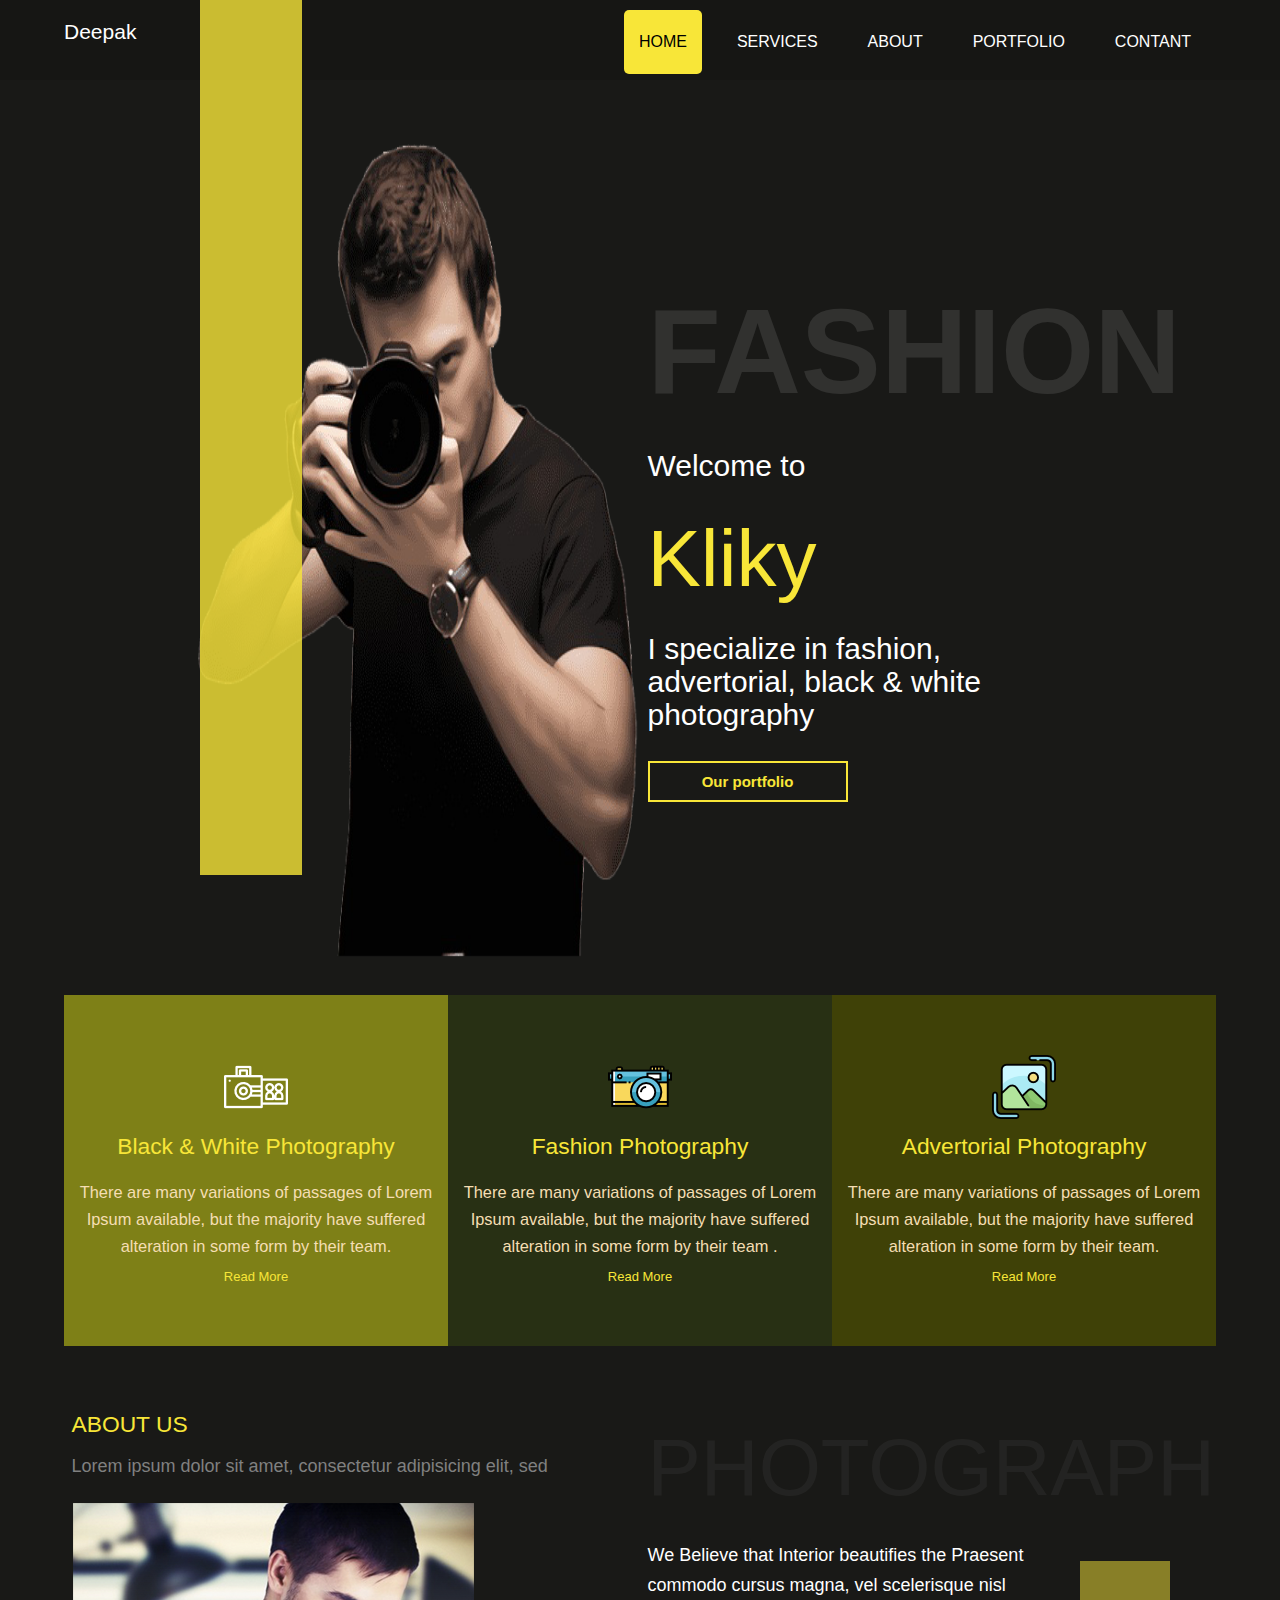
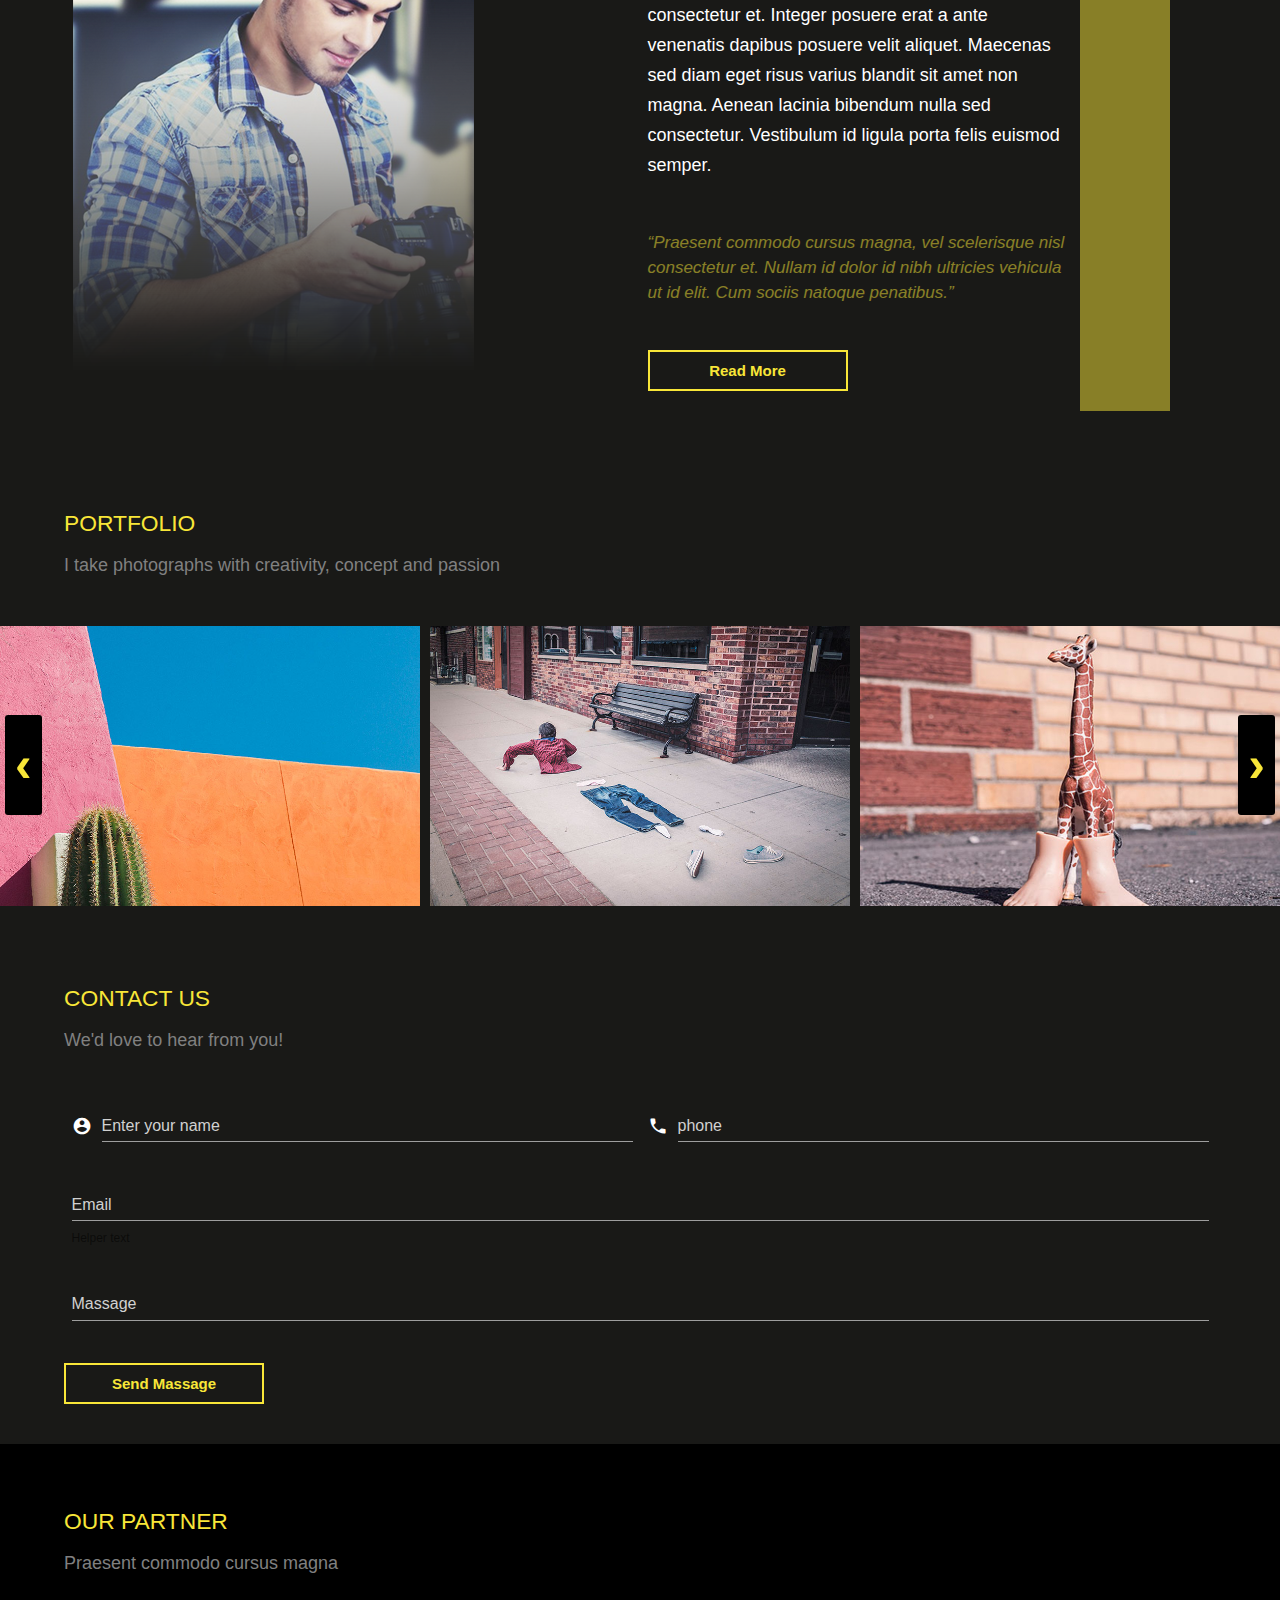
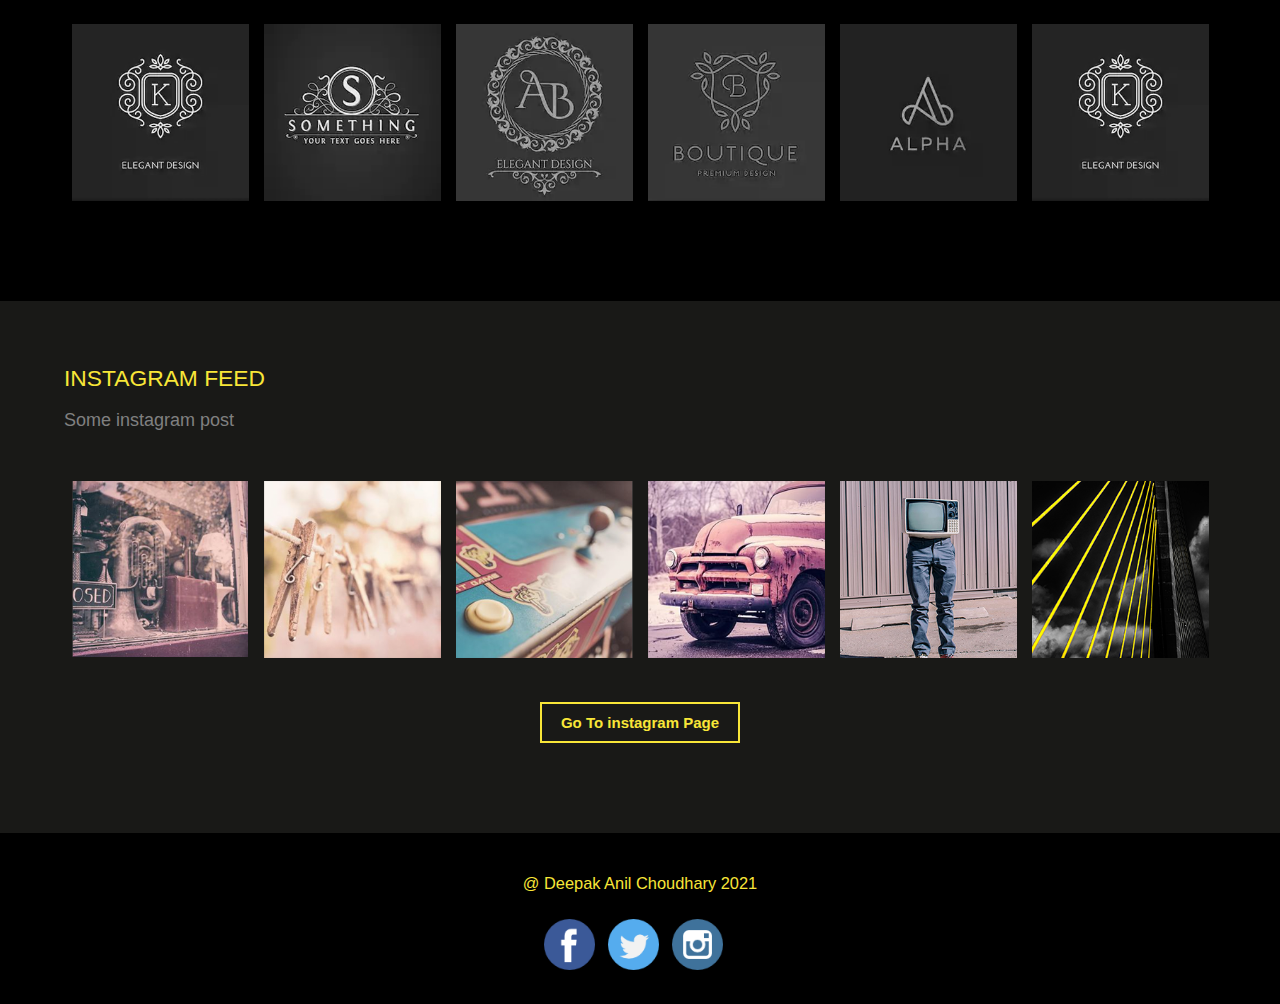
<file: index.html>
<!doctype html>
<html lang="en">

<head>
    <!-- Required meta tags -->
    <meta charset="utf-8">
    <meta name="viewport" content="width=device-width, initial-scale=1">
    <!--Import Google Icon Font-->
    <link href="https://fonts.googleapis.com/icon?family=Material+Icons" rel="stylesheet">
    <!-- Compiled and minified CSS -->
    <link rel="stylesheet" href="https://cdnjs.cloudflare.com/ajax/libs/materialize/1.0.0/css/materialize.min.css">
    <!--Own css-->
    <link rel="stylesheet" href="sass/owl.carousel.css">
    <link rel="stylesheet" href="sass/owl.theme.green.css">
    <link rel="stylesheet" href="sass/main.css">
    <title>Deepak Home</title>
</head>

<body>
    <header>
        <div class="hed_top">
            <nav>
                <div class="container_1">
                    <div class="nav-wrapper">
                        <a href="#!" class="brand-logo">Deepak</a>
                        <a href="#" data-target="mobile-demo" class="sidenav-trigger"><i
                                class="material-icons">menu</i></a>
                        <ul class="right hide-on-med-and-down">
                            <li><a href="home.html" class="active">home</a></li>
                            <li><a href="services.html">services</a></li>
                            <li><a href="about.html">about</a></li>
                            <li><a href="portfolio.html">portfolio</a></li>
                            <li><a href="contant.html">contant</a></li>
                        </ul>
                    </div>

                    <ul class="sidenav" id="mobile-demo">
                        <li><a href="home.html" class="active" >home</a></li>
                        <li><a href="services.html">services</a></li>
                        <li><a href="about.html">about</a></li>
                        <li><a href="portfolio.html">portfolio</a></li>
                        <li><a href="contant.html">contant</a></li>
                    </ul>
                </div>
            </nav>
        </div>
        <!--end of hed_top-->

        <div class="hed_main">
            <div class="row">
                <div class="container">
                    <div class="col m6 s12 hero">
                        <div class="hero_bg_color hide-on-small-only"></div>
                    </div>
                    <div class="col m6 s12">
                        <h1>fashion</h1>
                        <h4>Welcome to</h4>
                        <h2>Kliky</h2>
                        <h4>I specialize in fashion, advertorial, black & white photography</h4>
                        <button class="btn_1">Our portfolio</button>
                    </div>
                </div>
            </div>
        </div>
        <!--end of hed_main-->
    </header>
    <!--end of header-->

    <main>
        <div class="top_cards container_1">
            <div class="row">
                <div class="col m4 s12 box1">
                    <img src="images/about1.png" alt="Sorry image missing">
                    <h4>Black & White Photography</h4>
                    <h5>There are many variations of passages of Lorem Ipsum available, but the majority have suffered
                        alteration in some form by their team.</h5>
                    <a href="">Read More</a>
                </div>
                <div class="col m4 s12 box2">
                    <img src="images/index.png" alt="Sorry image missing">
                    <h4>Fashion Photography</h4>
                    <h5>There are many variations of passages of Lorem Ipsum available, but the majority have suffered
                        alteration in some form by their team .</h5>
                    <a href="">Read More</a>
                </div>
                <div class="col m4 s12 box3">
                    <img src="images/index1.png" alt="Sorry image missing">
                    <h4>Advertorial Photography</h4>
                    <h5>There are many variations of passages of Lorem Ipsum available, but the majority have suffered
                        alteration in some form by their team.</h5>
                    <a href="">Read More</a>
                </div>
            </div>
        </div>
        <!--end of top_cards-->

        <div class="about_us container_1">
            <div class="row">
                <div class="col m6 s12">
                    <h4 class="h4">ABOUT US</h4>
                    <h5 class="h5">Lorem ipsum dolor sit amet, consectetur adipisicing elit, sed</h5>
                    <img src="images/index2.png" class="responsive-img" alt="">
                </div>
                <div class="col m6 s12 photography_text">
                    <h1>PHOTOGRAPH</h1>
                    <div class="row">
                        <div class="col m9 s12">
                            <h5>We Believe that Interior beautifies the Praesent commodo cursus magna, vel scelerisque
                                nisl
                                consectetur et. Integer posuere erat a ante venenatis dapibus posuere velit aliquet.
                                Maecenas
                                sed diam eget risus varius blandit sit amet non magna. Aenean lacinia bibendum nulla sed
                                consectetur. Vestibulum id ligula porta felis euismod semper.</h5>

                            <h6><i>“Praesent commodo cursus magna, vel scelerisque nisl consectetur et. Nullam id dolor
                                    id nibh
                                    ultricies vehicula ut id elit. Cum sociis natoque penatibus.”</i></h6>
                            <button class="btn1">Read More</button>
                        </div>
                        <div class="col m3">
                            <div class="yellow_bg hide-on-small-only"></div>
                        </div>
                    </div>
                </div>
            </div>
        </div>
        <!--end of about_us-->

        <div class="portfolio">
            <div class="container_1">
                <h4 class="h4">PORTFOLIO</h4>
                <h5 class="h5">I take photographs with creativity, concept and passion</h5>
            </div>
            <div class="owl-carousel owl-theme">
                <div class="item">
                    <img src="images/portfulio1.png" class="materialboxed" alt="">
                </div>
                <div class="item">
                    <img src="images/portfulio2.png" class="materialboxed" alt="">
                </div>
                <div class="item">
                    <img src="images/portfulio3.png" class="materialboxed" alt="">
                </div>
                <div class="item">
                    <img src="images/portfulio4.png" class="materialboxed" alt="">
                </div>
                <div class="item">
                    <img src="images/portfulio5.png" class="materialboxed" alt="">
                </div>
                <div class="item">
                    <img src="images/portfulio6.png" class="materialboxed" alt="">
                </div>
                <div class="item">
                    <img src="images/portfulio7.png" class="materialboxed" alt="">
                </div>
                <div class="item">
                    <img src="images/portfulio8.png" class="materialboxed" alt="">
                </div>
            </div>
        </div>
        <!--end of portfolio-->

        <div class="contact_us">
            <div class="container_1">
                <h4 class="h4">CONTACT US</h4>
                <h5 class="h5">We'd love to hear from you!</h5>
                <form action="">
                    <div class="row">
                        <form class="col s12">
                            <div class="row">
                                <div class="input-field col s6">
                                    <i class="material-icons prefix">account_circle</i>
                                    <input id="icon_prefix" placeholder="Enter your name" type="text" class="validate">

                                </div>
                                <div class="input-field col s6">
                                    <i class="material-icons prefix">phone</i>
                                    <input id="icon_telephone" type="tel" placeholder="phone" class="validate">
                                </div>

                                <div class="input-field col s12">
                                    <input id="email" type="email" placeholder="Email" class="validate">

                                    <span class="helper-text" data-error="wrong" data-success="right">Helper text</span>
                                </div>

                                <div class="input-field col s12">
                                    <textarea id="textarea1" class="materialize-textarea"
                                        placeholder="Massage"></textarea>
                                </div>
                                <button class="btn_1">Send Massage</button>
                            </div>
                        </form>
                    </div>
                </form>
            </div>
        </div>
        <!--end of contact_us-->

        <div class="our_partner">
            <div class="container_1">
                <h4 class="h4">OUR PARTNER</h4>
                <h5 class="h5">Praesent commodo cursus magna</h5>
                <div class="row">
                    <div class="col m2 s4"><img src="images/our-partners.png" class="responsive-img" alt=""></div>
                    <div class="col m2 s4"><img src="images/our-partners1.png" class="responsive-img" alt=""></div>
                    <div class="col m2 s4"><img src="images/our-partners2.png" class="responsive-img" alt=""></div>
                    <div class="col m2 s4"><img src="images/our-partners3.png" class="responsive-img" alt=""></div>
                    <div class="col m2 s4"><img src="images/our-partners4.png" class="responsive-img" alt=""></div>
                    <div class="col m2 s4"><img src="images/our-partners5.png" class="responsive-img" alt=""></div>
                </div>
            </div>
        </div>
        <!--end of our_partner-->

        <div class="instagram_feed">
            <div class="container_1">
                <h4 class="h4">INSTAGRAM FEED</h4>
                <h5 class="h5">Some instagram post</h5>

                <div class="row">
                    <div class="col m2 s6">
                        <img src="images/instagram-fid1.png" class="responsive-img" alt="">
                    </div>
                    <div class="col m2 s6">
                        <img src="images/instagram-fid2.png" class="responsive-img" alt="">
                    </div>
                    <div class="col m2 s6">
                        <img src="images/instagram-fid3.png" class="responsive-img" alt="">
                    </div>
                    <div class="col m2 s6">
                        <img src="images/instagram-fid4.png" class="responsive-img" alt="">
                    </div>
                    <div class="col m2 s6">
                        <img src="images/instagram-fid5.png" class="responsive-img" alt="">
                    </div>
                    <div class="col m2 s6">
                        <img src="images/instagram-fid6.png" class="responsive-img" alt="">
                    </div>
                </div>
                <button class="btn_1">Go To instagram Page</button>
            </div>
        </div>
        <!--end of instagram_feed-->
    </main>
    <!--end of main-->


    <footer>
        <div class="copyright">
            <h5 class="h4">@ Deepak Anil Choudhary 2021</h5>
            <div class="media">
                <a href=""><img src="images/footer1.png" alt=""></a>
                <a href=""><img src="images/footer2.png" alt=""></a>
                <a href=""><img src="images/footer3.png" alt=""></a>
            </div>
        </div>
    </footer>

    <!-- Optional1 : JavaScript; choose one of the two! -->
    <script src="https://code.jquery.com/jquery-3.5.1.min.js"></script>
    <script src="js/owl.carousel.min.js"></script>
    <!-- Compiled and minified JavaScript -->
    <script src="https://cdnjs.cloudflare.com/ajax/libs/materialize/1.0.0/js/materialize.min.js"></script>
    <script src="js/main.js"></script>

</body>

</html>
</file>
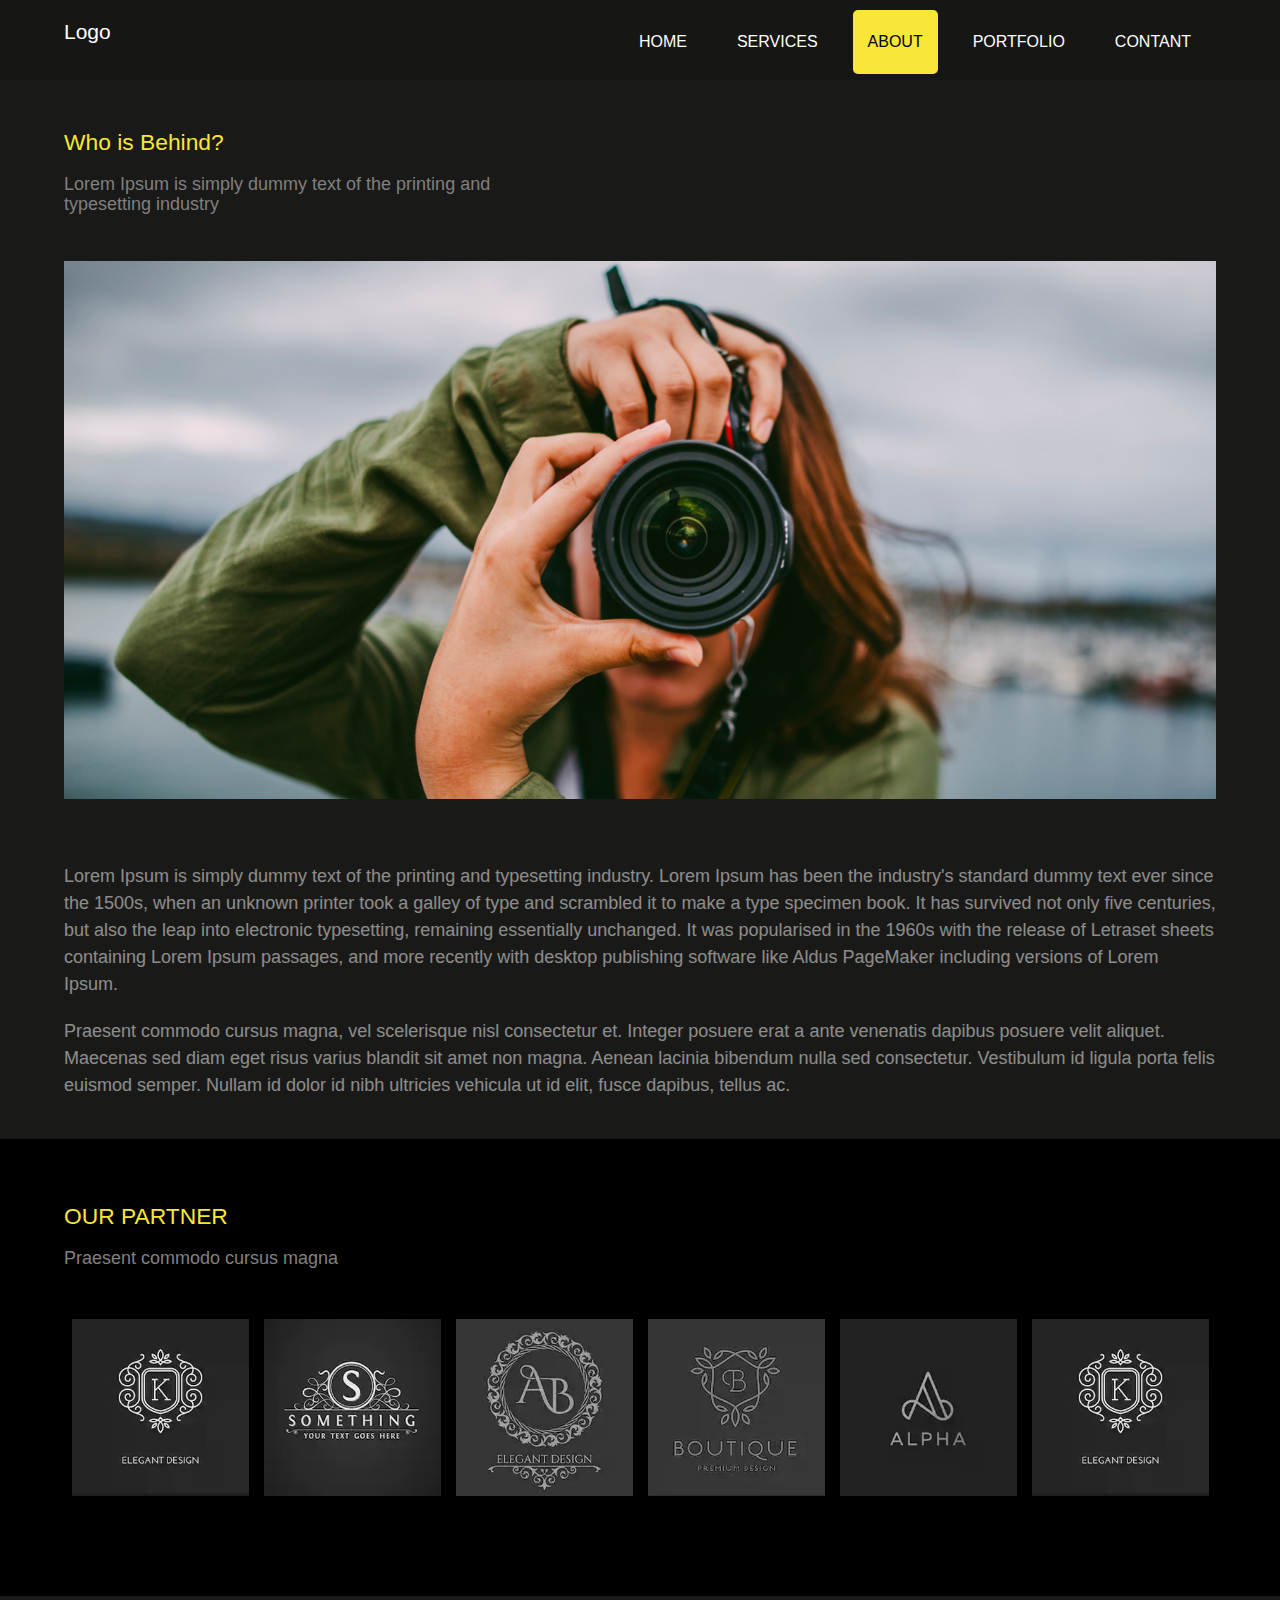
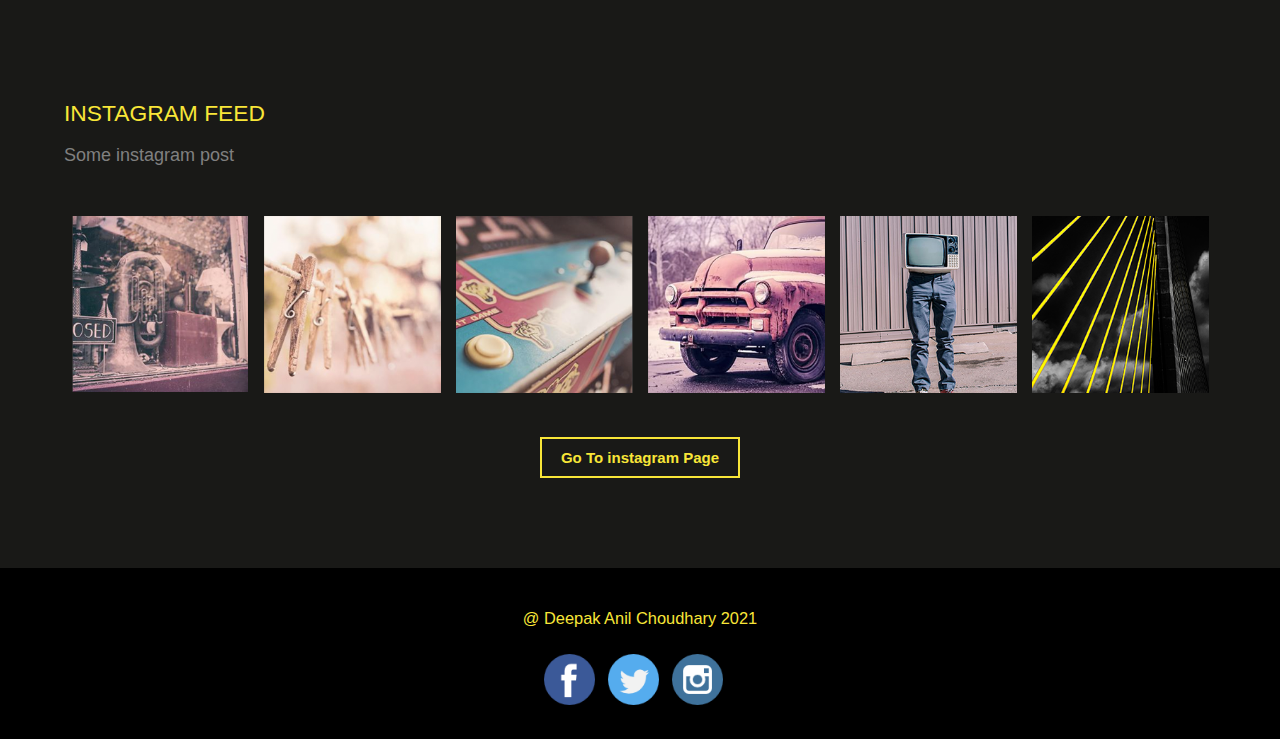
<file: about.html>
<!doctype html>
<html lang="en">

<head>
    <!-- Required meta tags -->
    <meta charset="utf-8">
    <meta name="viewport" content="width=device-width, initial-scale=1">
    <!--Import Google Icon Font-->
    <link href="https://fonts.googleapis.com/icon?family=Material+Icons" rel="stylesheet">
    <!-- Compiled and minified CSS -->
    <link rel="stylesheet" href="https://cdnjs.cloudflare.com/ajax/libs/materialize/1.0.0/css/materialize.min.css">
    <!--Own css-->
    <link rel="stylesheet" href="sass/owl.carousel.css">
    <link rel="stylesheet" href="sass/owl.theme.green.css">
    <link rel="stylesheet" href="sass/main.css">
    <title>Deepak about</title>
</head>

<body>

    <header>
        <div class="hed_top">
            <nav>
                <div class="container_1">
                    <div class="nav-wrapper">
                        <a href="#!" class="brand-logo">Logo</a>
                        <a href="#" data-target="mobile-demo" class="sidenav-trigger"><i
                                class="material-icons">menu</i></a>
                        <ul class="right hide-on-med-and-down">
                            <li><a href="index.html">home</a></li>
                            <li><a href="services.html">services</a></li>
                            <li><a href="about.html" class="active">about</a></li>
                            <li><a href="portfolio.html">portfolio</a></li>
                            <li><a href="contant.html">contant</a></li>
                        </ul>
                    </div>

                    <ul class="sidenav" id="mobile-demo">
                        <li><a href="index.html">home</a></li>
                        <li><a href="services.html">services</a></li>
                        <li><a href="about.html" class="active">about</a></li>
                        <li><a href="portfolio.html">portfolio</a></li>
                        <li><a href="contant.html">contant</a></li>
                    </ul>
                </div>
            </nav>
        </div>
    </header>
    <!--end of header-->

    <main>
        <div class="about_page">
            <div class="top_about_page container_1">
                <h4 class="h4">Who is Behind?</h4>
                <h5 class="h5">Lorem Ipsum is simply dummy text of the printing and<br> typesetting industry</h5>
                <img src="images/photo-bg.jpg" class=" responsive-img" alt="">
                <p>Lorem Ipsum is simply dummy text of the printing and typesetting industry. Lorem Ipsum has been the
                    industry's standard dummy text ever since the 1500s, when an unknown printer took a galley of type
                    and
                    scrambled it to make a type specimen book. It has survived not only five centuries, but also the
                    leap
                    into electronic typesetting, remaining essentially unchanged. It was popularised in the 1960s with
                    the
                    release of Letraset sheets containing Lorem Ipsum passages, and more recently with desktop
                    publishing
                    software like Aldus PageMaker including versions of Lorem Ipsum.</p>
                <p>Praesent commodo cursus magna, vel scelerisque nisl consectetur et. Integer posuere erat a ante
                    venenatis
                    dapibus posuere velit aliquet. Maecenas sed diam eget risus varius blandit sit amet non magna.
                    Aenean
                    lacinia bibendum nulla sed consectetur. Vestibulum id ligula porta felis euismod semper. Nullam id
                    dolor
                    id nibh ultricies vehicula ut id elit, fusce dapibus, tellus ac.</p>
            </div>

            <div class="main_about_page">
                <div class="our_partner">
                    <div class="container_1">
                        <h4 class="h4">OUR PARTNER</h4>
                        <h5 class="h5">Praesent commodo cursus magna</h5>
                        <div class="row">
                            <div class="col m2 s4"><img src="images/our-partners.png" class="responsive-img" alt="">
                            </div>
                            <div class="col m2 s4"><img src="images/our-partners1.png" class="responsive-img" alt="">
                            </div>
                            <div class="col m2 s4"><img src="images/our-partners2.png" class="responsive-img" alt="">
                            </div>
                            <div class="col m2 s4"><img src="images/our-partners3.png" class="responsive-img" alt="">
                            </div>
                            <div class="col m2 s4"><img src="images/our-partners4.png" class="responsive-img" alt="">
                            </div>
                            <div class="col m2 s4"><img src="images/our-partners5.png" class="responsive-img" alt="">
                            </div>
                        </div>
                    </div>
                </div>
                <!--end of our_partner-->
            </div>

            <div class="fot_about_page">
                <div class="instagram_feed">
                    <div class="container_1">
                        <h4 class="h4">INSTAGRAM FEED</h4>
                        <h5 class="h5">Some instagram post</h5>

                        <div class="row">
                            <div class="col m2 s6">
                                <img src="images/instagram-fid1.png" class="responsive-img" alt="">
                            </div>
                            <div class="col m2 s6">
                                <img src="images/instagram-fid2.png" class="responsive-img" alt="">
                            </div>
                            <div class="col m2 s6">
                                <img src="images/instagram-fid3.png" class="responsive-img" alt="">
                            </div>
                            <div class="col m2 s6">
                                <img src="images/instagram-fid4.png" class="responsive-img" alt="">
                            </div>
                            <div class="col m2 s6">
                                <img src="images/instagram-fid5.png" class="responsive-img" alt="">
                            </div>
                            <div class="col m2 s6">
                                <img src="images/instagram-fid6.png" class="responsive-img" alt="">
                            </div>
                        </div>
                        <button class="btn_1">Go To instagram Page</button>
                    </div>
                </div>
                <!--end of instagram_feed-->
            </div>

        </div>
    </main>



    <footer>
        <div class="copyright">
            <h5 class="h4">@ Deepak Anil Choudhary 2021</h5>
            <div class="media">
                <a href=""><img src="images/footer1.png" alt=""></a>
                <a href=""><img src="images/footer2.png" alt=""></a>
                <a href=""><img src="images/footer3.png" alt=""></a>
            </div>
        </div>
    </footer>

    <!-- Optional1 : JavaScript; choose one of the two! -->
    <script src="https://code.jquery.com/jquery-3.5.1.min.js"></script>
    <script src="js/owl.carousel.min.js"></script>
    <!-- Compiled and minified JavaScript -->
    <script src="https://cdnjs.cloudflare.com/ajax/libs/materialize/1.0.0/js/materialize.min.js"></script>
    <script src="js/main.js"></script>

</body>

</html>
</file>
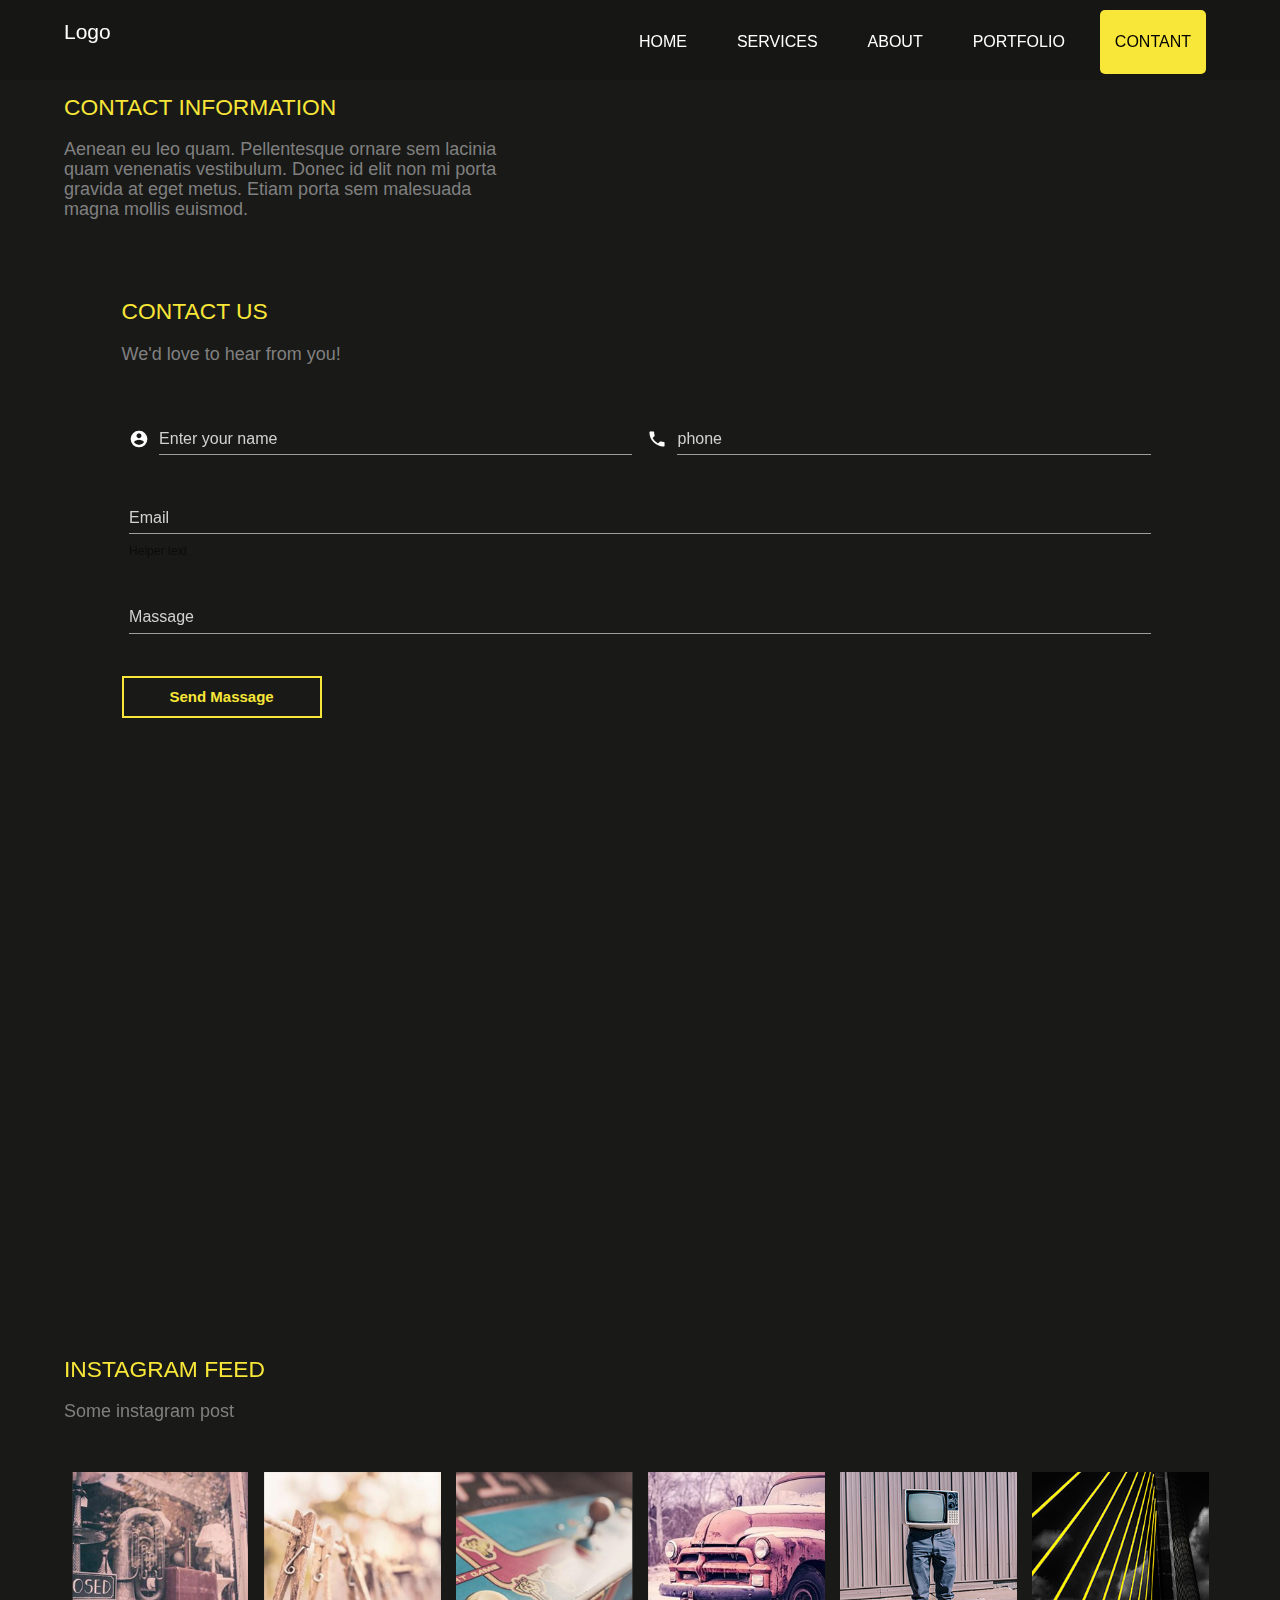
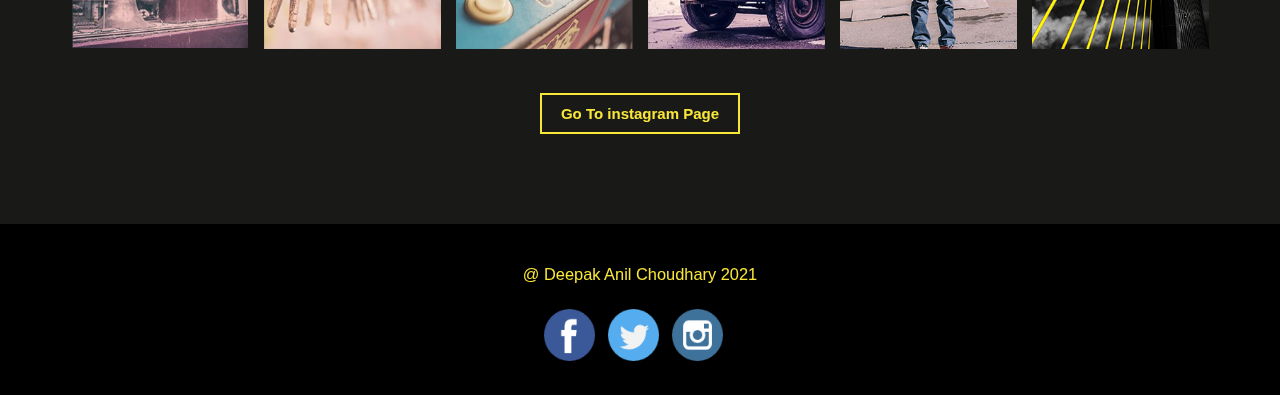
<file: contant.html>
<!doctype html>
<html lang="en">

<head>
    <!-- Required meta tags -->
    <meta charset="utf-8">
    <meta name="viewport" content="width=device-width, initial-scale=1">
    <!--Import Google Icon Font-->
    <link href="https://fonts.googleapis.com/icon?family=Material+Icons" rel="stylesheet">
    <!-- Compiled and minified CSS -->
    <link rel="stylesheet" href="https://cdnjs.cloudflare.com/ajax/libs/materialize/1.0.0/css/materialize.min.css">
    <!--Own css-->
    <link rel="stylesheet" href="sass/owl.carousel.css">
    <link rel="stylesheet" href="sass/owl.theme.green.css">
    <link rel="stylesheet" href="sass/main.css">
    <title>Deepak contant</title>
</head>

<body>

    <header>
        <div class="hed_top">
            <nav>
                <div class="container_1">
                    <div class="nav-wrapper">
                        <a href="#!" class="brand-logo">Logo</a>
                        <a href="#" data-target="mobile-demo" class="sidenav-trigger"><i
                                class="material-icons">menu</i></a>
                        <ul class="right hide-on-med-and-down">
                            <li><a href="index.html">home</a></li>
                            <li><a href="services.html">services</a></li>
                            <li><a href="about.html">about</a></li>
                            <li><a href="portfolio.html">portfolio</a></li>
                            <li><a href="contant.html" class="active">contant</a></li>
                        </ul>
                    </div>

                    <ul class="sidenav" id="mobile-demo">
                        <li><a href="index.html">home</a></li>
                        <li><a href="services.html">services</a></li>
                        <li><a href="about.html">about</a></li>
                        <li><a href="portfolio.html">portfolio</a></li>
                        <li><a href="contant.html" class="active">contant</a></li>
                    </ul>
                </div>
            </nav>
        </div>
    </header>
    <!--end of header-->

    <main>
        <div class="contant_page container_1">
            <h4 class="h4">CONTACT INFORMATION</h4>
            <h5 class="h5">Aenean eu leo quam. Pellentesque ornare sem lacinia<br> quam venenatis vestibulum. Donec id
                elit
                non mi porta<br> gravida at eget metus. Etiam porta sem malesuada<br> magna mollis euismod.</h5>

            <div class="contact_us">
                <div class="container_1">
                    <h4 class="h4">CONTACT US</h4>
                    <h5 class="h5">We'd love to hear from you!</h5>
                    <form action="">
                        <div class="row">
                            <form class="col s12">
                                <div class="row">
                                    <div class="input-field col s6">
                                        <i class="material-icons prefix">account_circle</i>
                                        <input id="icon_prefix" placeholder="Enter your name" type="text"
                                            class="validate">

                                    </div>
                                    <div class="input-field col s6">
                                        <i class="material-icons prefix">phone</i>
                                        <input id="icon_telephone" type="tel" placeholder="phone" class="validate">
                                    </div>

                                    <div class="input-field col s12">
                                        <input id="email" type="email" placeholder="Email" class="validate">

                                        <span class="helper-text" data-error="wrong" data-success="right">Helper
                                            text</span>
                                    </div>

                                    <div class="input-field col s12">
                                        <textarea id="textarea1" class="materialize-textarea"
                                            placeholder="Massage"></textarea>
                                    </div>
                                    <button class="btn_1">Send Massage</button>
                                </div>
                            </form>
                        </div>
                    </form>
                </div>
            </div>
            <!--end of contact_us-->
        </div>
        <div class="map">
            <iframe
                src="https://www.google.com/maps/embed?pb=!1m18!1m12!1m3!1d59469.28193505225!2d76.18299472637123!3d21.31772788542363!2m3!1f0!2f0!3f0!3m2!1i1024!2i768!4f13.1!3m3!1m2!1s0x3bd832de63ee1613%3A0xe72164fedc061d8b!2sBurhanpur%2C%20Madhya%20Pradesh%20450331!5e0!3m2!1sen!2sin!4v1614245102760!5m2!1sen!2sin"
                style="border:0;" allowfullscreen="" loading="lazy"></iframe>
        </div>

        <div class="instagram_feed">
            <div class="container_1">
                <h4 class="h4">INSTAGRAM FEED</h4>
                <h5 class="h5">Some instagram post</h5>

                <div class="row">
                    <div class="col m2 s6">
                        <img src="images/instagram-fid1.png" class="responsive-img" alt="">
                    </div>
                    <div class="col m2 s6">
                        <img src="images/instagram-fid2.png" class="responsive-img" alt="">
                    </div>
                    <div class="col m2 s6">
                        <img src="images/instagram-fid3.png" class="responsive-img" alt="">
                    </div>
                    <div class="col m2 s6">
                        <img src="images/instagram-fid4.png" class="responsive-img" alt="">
                    </div>
                    <div class="col m2 s6">
                        <img src="images/instagram-fid5.png" class="responsive-img" alt="">
                    </div>
                    <div class="col m2 s6">
                        <img src="images/instagram-fid6.png" class="responsive-img" alt="">
                    </div>
                </div>
                <button class="btn_1">Go To instagram Page</button>
            </div>
        </div>
        <!--end of instagram_feed-->
    </main>




    <footer>
        <div class="copyright">
            <h5 class="h4">@ Deepak Anil Choudhary 2021</h5>
            <div class="media">
                <a href=""><img src="images/footer1.png" alt=""></a>
                <a href=""><img src="images/footer2.png" alt=""></a>
                <a href=""><img src="images/footer3.png" alt=""></a>
            </div>
        </div>
    </footer>

    <!-- Optional1 : JavaScript; choose one of the two! -->
    <script src="https://code.jquery.com/jquery-3.5.1.min.js"></script>
    <script src="js/owl.carousel.min.js"></script>
    <!-- Compiled and minified JavaScript -->
    <script src="https://cdnjs.cloudflare.com/ajax/libs/materialize/1.0.0/js/materialize.min.js"></script>
    <script src="js/main.js"></script>

</body>

</html>
</file>
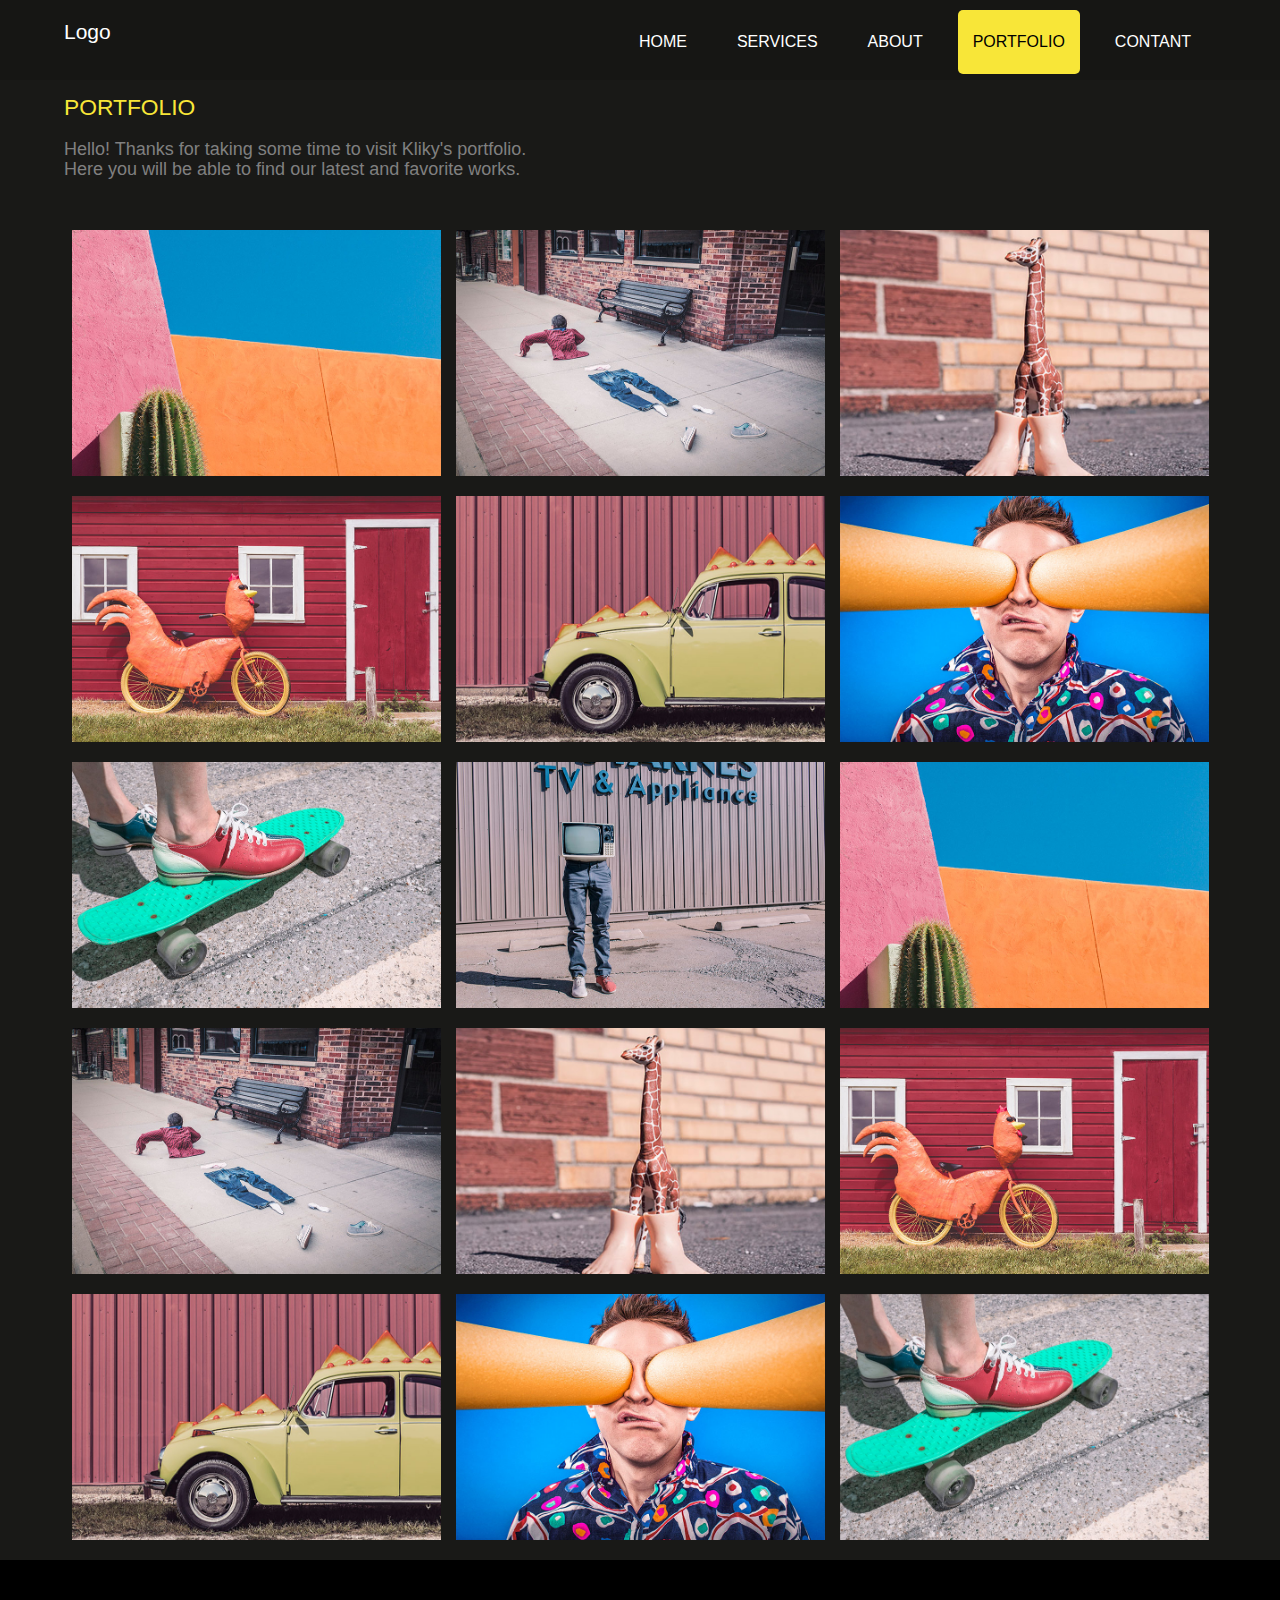
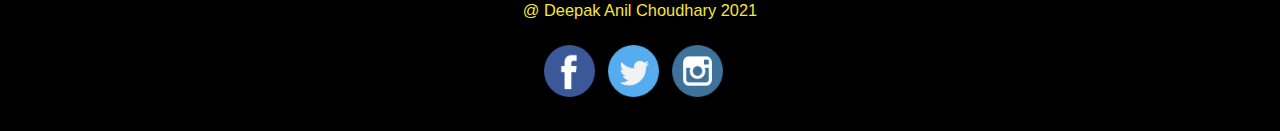
<file: portfolio.html>
<!doctype html>
<html lang="en">

<head>
    <!-- Required meta tags -->
    <meta charset="utf-8">
    <meta name="viewport" content="width=device-width, initial-scale=1">
    <!--Import Google Icon Font-->
    <link href="https://fonts.googleapis.com/icon?family=Material+Icons" rel="stylesheet">
    <!-- Compiled and minified CSS -->
    <link rel="stylesheet" href="https://cdnjs.cloudflare.com/ajax/libs/materialize/1.0.0/css/materialize.min.css">
    <!--Own css-->
    <link rel="stylesheet" href="sass/owl.carousel.css">
    <link rel="stylesheet" href="sass/owl.theme.green.css">
    <link rel="stylesheet" href="sass/main.css">
    <title>Deepak portfolio</title>
</head>

<body>

    <header>
        <div class="hed_top">
            <nav>
                <div class="container_1">
                    <div class="nav-wrapper">
                        <a href="#!" class="brand-logo">Logo</a>
                        <a href="#" data-target="mobile-demo" class="sidenav-trigger"><i
                                class="material-icons">menu</i></a>
                        <ul class="right hide-on-med-and-down">
                            <li><a href="index.html">home</a></li>
                            <li><a href="services.html">services</a></li>
                            <li><a href="about.html">about</a></li>
                            <li><a href="portfolio.html" class="active">portfolio</a></li>
                            <li><a href="contant.html">contant</a></li>
                        </ul>
                    </div>

                    <ul class="sidenav" id="mobile-demo">
                        <li><a href="index.html">home</a></li>
                        <li><a href="services.html">services</a></li>
                        <li><a href="about.html">about</a></li>
                        <li><a href="portfolio.html" class="active">portfolio</a></li>
                        <li><a href="contant.html">contant</a></li>
                    </ul>
                </div>
            </nav>
        </div>
    </header>
    <!--end of header-->

   <main>
       <div class="portfolio_page container_1">
           <h4 class="h4">PORTFOLIO</h4>
           <h5 class="h5">Hello! Thanks for taking some time to visit Kliky's portfolio.<br> Here you will be able to find our latest and favorite works.</h5>

            <div class="row">
                <div class="col m4 s12"><img src="images/portfulio1.png" class="materialboxed responsive-img" alt=""></div>
                <div class="col m4 s12"><img src="images/portfulio2.png" class="materialboxed responsive-img" alt=""></div>
                <div class="col m4 s12"><img src="images/portfulio3.png" class="materialboxed responsive-img" alt=""></div>

                <div class="col m4 s12"><img src="images/portfulio4.png" class="materialboxed responsive-img" alt=""></div>
                <div class="col m4 s12"><img src="images/portfulio5.png" class="materialboxed responsive-img" alt=""></div>
                <div class="col m4 s12"><img src="images/portfulio6.png" class="materialboxed responsive-img" alt=""></div>

                <div class="col m4 s12"><img src="images/portfulio7.png" class="materialboxed responsive-img" alt=""></div>
                <div class="col m4 s12"><img src="images/portfulio8.png" class="materialboxed responsive-img" alt=""></div>
                <div class="col m4 s12"><img src="images/portfulio1.png" class="materialboxed responsive-img" alt=""></div>

                <div class="col m4 s12"><img src="images/portfulio2.png" class="materialboxed responsive-img" alt=""></div>
                <div class="col m4 s12"><img src="images/portfulio3.png" class="materialboxed responsive-img" alt=""></div>
                <div class="col m4 s12"><img src="images/portfulio4.png" class="materialboxed responsive-img" alt=""></div>

                <div class="col m4 s12"><img src="images/portfulio5.png" class="materialboxed responsive-img" alt=""></div>
                <div class="col m4 s12"><img src="images/portfulio6.png" class="materialboxed responsive-img" alt=""></div>
                <div class="col m4 s12"><img src="images/portfulio7.png" class="materialboxed responsive-img" alt=""></div>
            </div>
       </div>
   </main>




    <footer>
        <div class="copyright">
            <h5 class="h4">@ Deepak Anil Choudhary 2021</h5>
            <div class="media">
                <a href=""><img src="images/footer1.png" alt=""></a>
                <a href=""><img src="images/footer2.png" alt=""></a>
                <a href=""><img src="images/footer3.png" alt=""></a>
            </div>
        </div>
    </footer>

    <!-- Optional1 : JavaScript; choose one of the two! -->
    <script src="https://code.jquery.com/jquery-3.5.1.min.js"></script>
    <script src="js/owl.carousel.min.js"></script>
    <!-- Compiled and minified JavaScript -->
    <script src="https://cdnjs.cloudflare.com/ajax/libs/materialize/1.0.0/js/materialize.min.js"></script>
    <script src="js/main.js"></script>

</body>

</html>
</file>
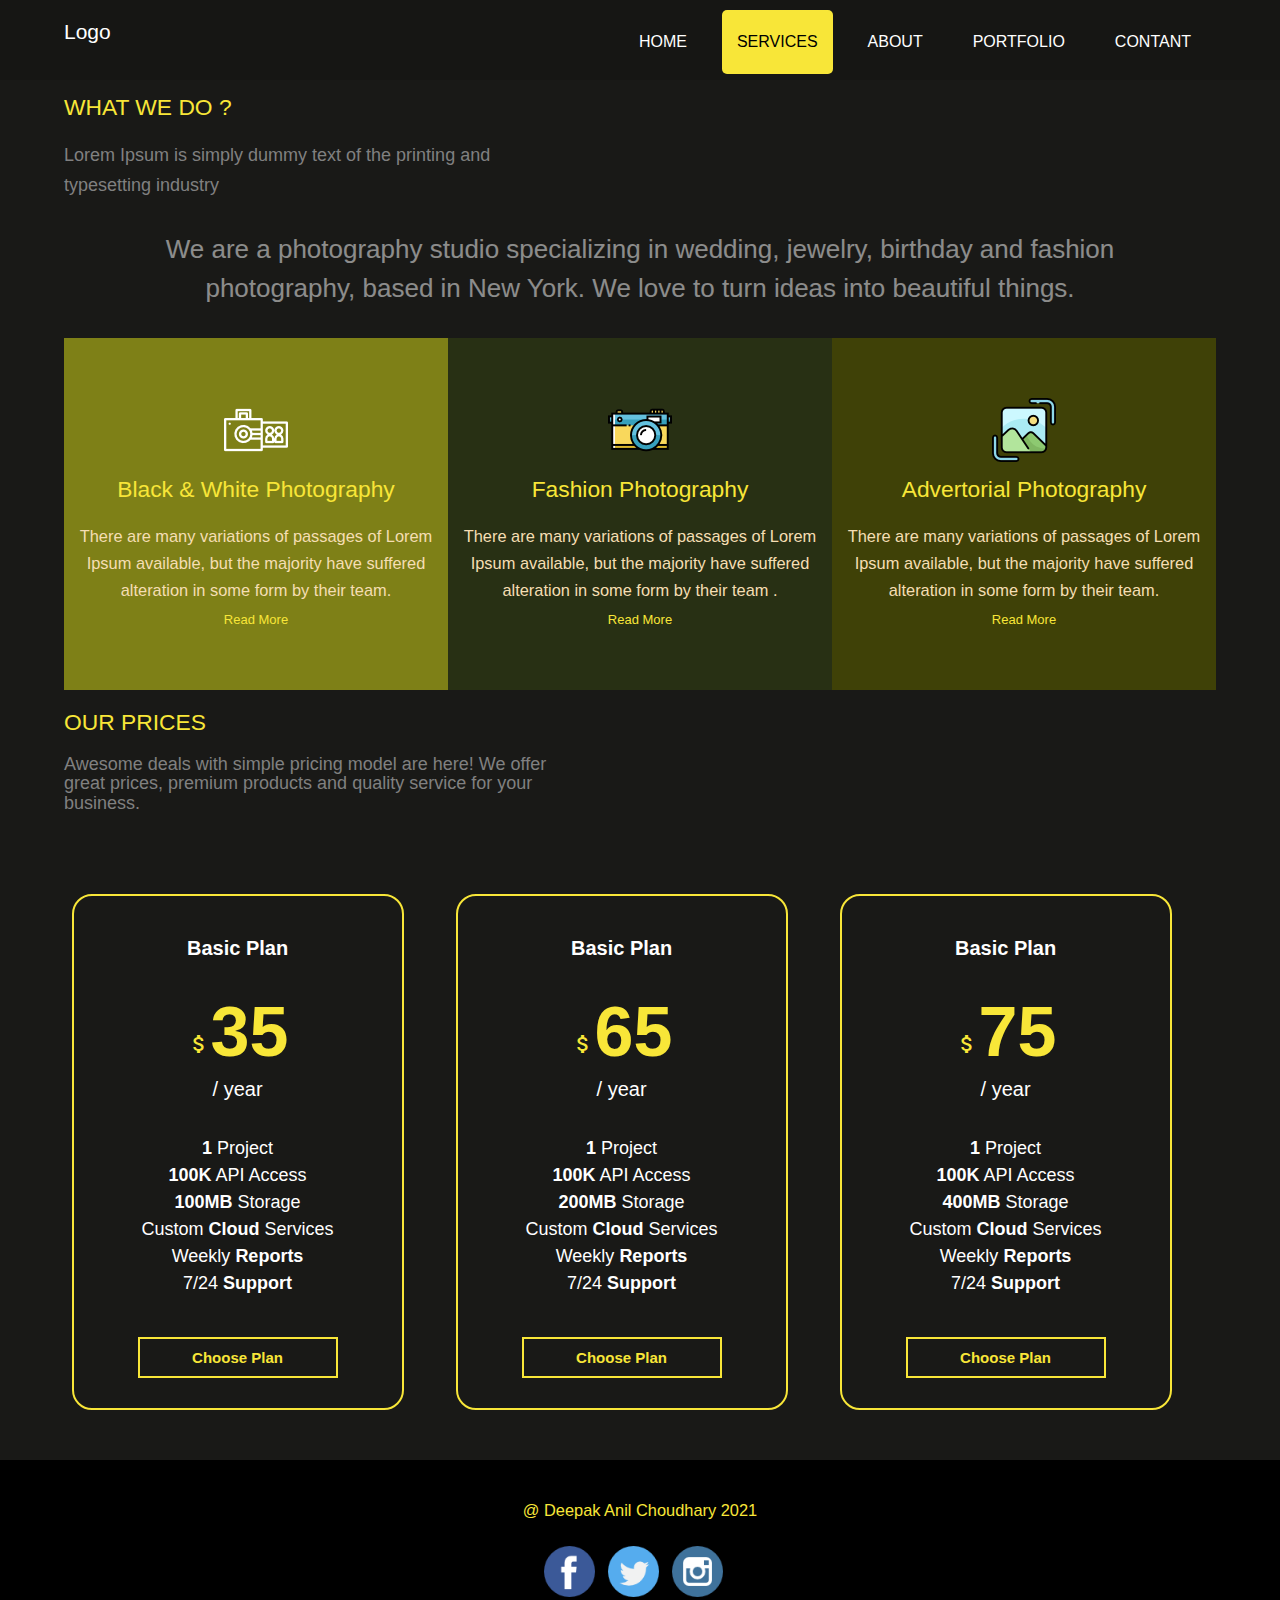
<file: services.html>
<!doctype html>
<html lang="en">

<head>
    <!-- Required meta tags -->
    <meta charset="utf-8">
    <meta name="viewport" content="width=device-width, initial-scale=1">
    <!--Import Google Icon Font-->
    <link href="https://fonts.googleapis.com/icon?family=Material+Icons" rel="stylesheet">
    <!-- Compiled and minified CSS -->
    <link rel="stylesheet" href="https://cdnjs.cloudflare.com/ajax/libs/materialize/1.0.0/css/materialize.min.css">
    <!--Own css-->
    <link rel="stylesheet" href="sass/owl.carousel.css">
    <link rel="stylesheet" href="sass/owl.theme.green.css">
    <link rel="stylesheet" href="sass/main.css">
    <title>Deepak services</title>
</head>

<body>

    <header>
        <div class="hed_top">
            <nav>
                <div class="container_1">
                    <div class="nav-wrapper">
                        <a href="#!" class="brand-logo">Logo</a>
                        <a href="#" data-target="mobile-demo" class="sidenav-trigger"><i
                                class="material-icons">menu</i></a>
                        <ul class="right hide-on-med-and-down">
                            <li><a href="index.html">home</a></li>
                            <li><a href="services.html" class="active">services</a></li>
                            <li><a href="about.html">about</a></li>
                            <li><a href="portfolio.html">portfolio</a></li>
                            <li><a href="contant.html">contant</a></li>
                        </ul>
                    </div>

                    <ul class="sidenav" id="mobile-demo">
                        <li><a href="index.html">home</a></li>
                        <li><a href="services.html" class="active">services</a></li>
                        <li><a href="about.html">about</a></li>
                        <li><a href="portfolio.html">portfolio</a></li>
                        <li><a href="contant.html">contant</a></li>
                    </ul>
                </div>
            </nav>
        </div>
    </header>
    <!--end of header-->

    <main class="services_page_main">
        <div class="cards container_1">
            <h4 class="h4">WHAT WE DO ?</h4>
            <h5 class="h5">Lorem Ipsum is simply dummy text of the printing and<br> typesetting industry</h5>
            <p>We are a photography studio specializing in wedding, jewelry, birthday and fashion photography, based in
                New York. We love to turn ideas into beautiful things.</p>
        </div>

        <div class="top_cards container_1">
            <div class="row">
                <div class="col m4 s12 box1">
                    <img src="images/about1.png" alt="Sorry image missing">
                    <h4>Black & White Photography</h4>
                    <h5>There are many variations of passages of Lorem Ipsum available, but the majority have suffered
                        alteration in some form by their team.</h5>
                    <a href="">Read More</a>
                </div>
                <div class="col m4 s12 box2">
                    <img src="images/index.png" alt="Sorry image missing">
                    <h4>Fashion Photography</h4>
                    <h5>There are many variations of passages of Lorem Ipsum available, but the majority have suffered
                        alteration in some form by their team .</h5>
                    <a href="">Read More</a>
                </div>
                <div class="col m4 s12 box3">
                    <img src="images/index1.png" alt="Sorry image missing">
                    <h4>Advertorial Photography</h4>
                    <h5>There are many variations of passages of Lorem Ipsum available, but the majority have suffered
                        alteration in some form by their team.</h5>
                    <a href="">Read More</a>
                </div>
            </div>
        </div>
        <!--end of top_cards-->

        <div class="prices container_1">
            <h4 class="h4">OUR PRICES</h4>
            <h5 class="h5">Awesome deals with simple pricing model are here! We offer<br> great prices, premium products
                and quality service for your<br> business.</h5>
            <div class="row">
                <div class="col m4 s12">
                    <div class="prices_card">
                        <h5>Basic Plan</h5>
                        <h1><i class="material-icons">attach_money</i>35</h1>
                        <h6>/ year</h6>
                        <p><span>1</span> Project<br>
                            <span>100K</span> API Access<br>
                            <span>100MB</span> Storage<br>
                            Custom <span>Cloud</span> Services<br>
                            Weekly <span>Reports</span><br>
                            7/24 <span>Support</span>
                        </p>
                        <button class="btn_1">Choose Plan</button>
                    </div>
                </div>
                <div class="col m4 s12">
                    <div class="prices_card">
                        <h5>Basic Plan</h5>
                        <h1><i class="material-icons">attach_money</i>65</h1>
                        <h6>/ year</h6>
                        <p><span>1</span> Project<br>
                            <span>100K</span> API Access<br>
                            <span>200MB</span> Storage<br>
                            Custom <span>Cloud</span> Services<br>
                            Weekly <span>Reports</span><br>
                            7/24 <span>Support</span>
                        </p>
                        <button class="btn_1">Choose Plan</button>
                    </div>
                </div>
                <div class="col m4 s12">
                    <div class="prices_card">
                        <h5>Basic Plan</h5>
                        <h1><i class="material-icons">attach_money</i>75</h1>
                        <h6>/ year</h6>
                        <p><span>1</span> Project<br>
                            <span>100K</span> API Access<br>
                            <span>400MB</span> Storage<br>
                            Custom <span>Cloud</span> Services<br>
                            Weekly <span>Reports</span><br>
                            7/24 <span>Support</span>
                        </p>
                        <button class="btn_1">Choose Plan</button>
                    </div>
                </div>
            </div>
        </div>
    </main>




    <footer>
        <div class="copyright">
            <h5 class="h4">@ Deepak Anil Choudhary 2021</h5>
            <div class="media">
                <a href=""><img src="images/footer1.png" alt=""></a>
                <a href=""><img src="images/footer2.png" alt=""></a>
                <a href=""><img src="images/footer3.png" alt=""></a>
            </div>
        </div>
    </footer>

    <!-- Optional1 : JavaScript; choose one of the two! -->
    <script src="https://code.jquery.com/jquery-3.5.1.min.js"></script>
    <script src="js/owl.carousel.min.js"></script>
    <!-- Compiled and minified JavaScript -->
    <script src="https://cdnjs.cloudflare.com/ajax/libs/materialize/1.0.0/js/materialize.min.js"></script>
    <script src="js/main.js"></script>

</body>

</html>
</file>
<file: sass/main.css>
* {
  margin: 0px;
  padding: 0px;
  -webkit-box-sizing: 0px;
          box-sizing: 0px;
}

html {
  font-size: 62.5%;
}

body {
  overflow-x: hidden;
  background-color: #191917;
}

.container_1 {
  width: 90%;
  margin: auto;
}

.active {
  color: black;
  background: #f8e638;
}

.h4 {
  color: #f8e638;
  font-weight: 500;
}

.h5 {
  color: gray;
  font-size: 1.8rem;
  margin-top: 2rem;
}

header .hed_top nav {
  background-color: rgba(0, 0, 0, 0.1);
  -webkit-box-shadow: none;
          box-shadow: none;
  height: 8rem;
}

header .hed_top nav ul li a {
  font-size: 1.6rem;
  margin: 1rem;
  text-transform: uppercase;
  -webkit-transition: 0.3s;
  transition: 0.3s;
  border-radius: 0.5rem;
}

header .hed_top nav ul li a:hover {
  background-color: #f8e638;
  color: black;
}

header .hed_top nav .sidenav {
  background-color: #191917;
}

header .hed_top nav .sidenav a {
  color: white;
  text-align: center;
}

header .hed_top nav .sidenav a:hover {
  color: black;
  background-color: #f8e638;
}

header .hed_main {
  color: white;
}

header .hed_main .container .hero {
  background-image: url("../images/ravi.png");
  background-position: center;
  background-size: 100% 100%;
}

header .hed_main .container .hero .hero_bg_color {
  border: 2px solid red;
  width: 8vw;
  height: 100vh;
  -webkit-transform: translateY(-10rem);
          transform: translateY(-10rem);
  border: none;
  background-color: #f8e638;
  opacity: 0.8;
}

header .hed_main .container .col {
  height: 99vh;
  display: -webkit-box;
  display: -ms-flexbox;
  display: flex;
  -webkit-box-pack: center;
      -ms-flex-pack: center;
          justify-content: center;
  -webkit-box-orient: vertical;
  -webkit-box-direction: normal;
      -ms-flex-direction: column;
          flex-direction: column;
}

header .hed_main .container .col h1 {
  text-align: center;
  text-transform: uppercase;
  font-weight: bold;
  font-size: 12rem;
  opacity: 0.1;
}

header .hed_main .container .col h2 {
  color: #f8e638;
  font-size: 8rem;
}

header .hed_main .container .col h4 {
  font-size: 3rem;
}

header .hed_main .container .col .btn_1 {
  border: 0.2rem solid #f8e638;
  background-color: transparent;
  color: #f8e638;
  padding: 1rem 1rem;
  font-weight: bold;
  width: 200px;
  font-size: 1.5rem;
  -webkit-transition: 0.3s;
  transition: 0.3s;
  margin-top: 2rem;
}

header .hed_main .container .col .btn_1:hover {
  background-color: #f8e638;
  color: black;
}

.top_cards .col {
  display: -webkit-box;
  display: -ms-flexbox;
  display: flex;
  -webkit-box-pack: center;
      -ms-flex-pack: center;
          justify-content: center;
  -webkit-box-align: center;
      -ms-flex-align: center;
          align-items: center;
  -webkit-box-orient: vertical;
  -webkit-box-direction: normal;
      -ms-flex-direction: column;
          flex-direction: column;
  padding: 6rem 1rem;
  text-align: center;
}

.top_cards .col h4 {
  color: #f8e638;
}

.top_cards .col h5 {
  color: wheat;
  line-height: 2.7rem;
}

.top_cards .col a {
  color: #f8e638;
  font-size: 1.3rem;
}

.top_cards .box1 {
  background-color: #7e8017;
}

.top_cards .box2 {
  background-color: #283014;
}

.top_cards .box3 {
  background-color: #3f4107;
}

.about_us {
  margin-top: 5rem;
}

.about_us img {
  margin-top: 2rem;
}

.about_us .photography_text {
  color: white;
  position: relative;
}

.about_us .photography_text h1 {
  font-size: 8rem;
  color: gray;
  opacity: 0.1;
}

.about_us .photography_text h5 {
  font-size: 1.8rem;
  line-height: 3rem;
}

.about_us .photography_text h6 {
  font-size: 1.7rem;
  color: #f8e638;
  margin-top: 5rem;
  line-height: 2.5rem;
  opacity: 0.5;
}

.about_us .photography_text .btn1 {
  border: 0.2rem solid #f8e638;
  background-color: transparent;
  color: #f8e638;
  padding: 1rem 1rem;
  font-weight: bold;
  width: 200px;
  font-size: 1.5rem;
  -webkit-transition: 0.3s;
  transition: 0.3s;
  margin-top: 4rem;
}

.about_us .photography_text .btn1:hover {
  background-color: #f8e638;
  color: black;
}

.about_us .photography_text .yellow_bg {
  position: absolute;
  bottom: 0rem;
  height: 50vh;
  width: 9rem;
  background-color: #f8e638;
  opacity: 0.5;
}

.portfolio {
  margin-top: 10rem;
}

.portfolio .owl-carousel {
  margin-top: 5rem;
  position: relative;
}

.portfolio .owl-carousel .owl-nav {
  font-size: 5rem;
  font-weight: bold;
  color: #f8e638;
}

.portfolio .owl-carousel .owl-nav .owl-prev {
  position: absolute;
  top: 30%;
  left: 0%;
  padding: 2rem;
  background-color: black;
  height: 100px;
  padding: 1rem !important;
}

.portfolio .owl-carousel .owl-nav .owl-next {
  position: absolute;
  top: 30%;
  right: 0%;
  padding: 2rem;
  background-color: black;
  height: 100px;
  padding: 1rem !important;
}

.contact_us {
  margin-top: 8rem;
}

.contact_us .row {
  margin-top: 5rem;
  color: white;
}

.contact_us .row input {
  color: #f8e638;
}

.contact_us .row .col {
  margin-bottom: 3rem;
}

.contact_us .row .btn_1 {
  border: 0.2rem solid #f8e638;
  background-color: transparent;
  color: #f8e638;
  padding: 1rem 1rem;
  font-weight: bold;
  width: 200px;
  font-size: 1.5rem;
  -webkit-transition: 0.3s;
  transition: 0.3s;
}

.contact_us .row .btn_1:hover {
  background-color: #f8e638;
  color: black;
}

.our_partner {
  background-color: black;
  padding: 5rem 0rem;
}

.our_partner .row {
  margin: 4rem 0rem;
}

.our_partner .row img {
  display: block;
  margin: 1rem auto;
}

.instagram_feed {
  padding: 5rem 0rem;
}

.instagram_feed .row {
  margin-top: 4rem;
}

.instagram_feed .row .col {
  margin-top: 1rem;
}

.instagram_feed .btn_1 {
  border: 0.2rem solid #f8e638;
  background-color: transparent;
  color: #f8e638;
  padding: 1rem 1rem;
  font-weight: bold;
  width: 200px;
  font-size: 1.5rem;
  -webkit-transition: 0.3s;
  transition: 0.3s;
  display: block;
  margin: 4rem auto;
}

.instagram_feed .btn_1:hover {
  background-color: #f8e638;
  color: black;
}

footer {
  padding: 3rem;
  color: wheat;
  background-color: black;
}

footer .copyright {
  display: -webkit-box;
  display: -ms-flexbox;
  display: flex;
  -webkit-box-pack: center;
      -ms-flex-pack: center;
          justify-content: center;
  -webkit-box-align: center;
      -ms-flex-align: center;
          align-items: center;
  -webkit-box-orient: vertical;
  -webkit-box-direction: normal;
      -ms-flex-direction: column;
          flex-direction: column;
}

footer .copyright .media {
  display: -webkit-box;
  display: -ms-flexbox;
  display: flex;
  -webkit-box-pack: center;
      -ms-flex-pack: center;
          justify-content: center;
  -webkit-box-align: center;
      -ms-flex-align: center;
          align-items: center;
  -webkit-box-orient: vertical;
  -webkit-box-direction: normal;
      -ms-flex-direction: column;
          flex-direction: column;
  flex-direction: row;
}

footer .copyright .media img {
  width: 80%;
  margin-top: 2rem;
}

.services_page_main .cards .h5 {
  line-height: 3rem;
}

.services_page_main .cards p {
  color: white;
  opacity: 0.5;
  font-size: 2.6rem;
  text-align: center;
  margin: 3rem 5rem;
}

.services_page_main .prices .row {
  margin: 5rem 0rem;
}

.services_page_main .prices .row .col {
  margin-top: 3rem;
}

.services_page_main .prices .row .col .prices_card {
  border: 1px solid white;
  color: white;
  padding: 3rem 2rem;
  display: -webkit-box;
  display: -ms-flexbox;
  display: flex;
  -webkit-box-pack: center;
      -ms-flex-pack: center;
          justify-content: center;
  -webkit-box-align: center;
      -ms-flex-align: center;
          align-items: center;
  -webkit-box-orient: vertical;
  -webkit-box-direction: normal;
      -ms-flex-direction: column;
          flex-direction: column;
  text-align: center;
  width: 90%;
  border-radius: 2rem;
  border: 0.2rem solid #f8e638;
}

.services_page_main .prices .row .col .prices_card h5 {
  font-size: 2rem;
  font-weight: bold;
}

.services_page_main .prices .row .col .prices_card h1 {
  font-weight: bold;
  font-size: 7rem;
  margin-bottom: 0rem;
  color: #f8e638;
}

.services_page_main .prices .row .col .prices_card h6 {
  font-size: 2rem;
}

.services_page_main .prices .row .col .prices_card p {
  margin-top: 3rem;
  font-size: 1.8rem;
}

.services_page_main .prices .row .col .prices_card span {
  font-weight: bold;
}

.services_page_main .prices .row .col .prices_card .btn_1 {
  border: 0.2rem solid #f8e638;
  background-color: transparent;
  color: #f8e638;
  padding: 1rem 1rem;
  font-weight: bold;
  width: 200px;
  font-size: 1.5rem;
  -webkit-transition: 0.3s;
  transition: 0.3s;
  margin-top: 4rem;
}

.services_page_main .prices .row .col .prices_card .btn_1:hover {
  background-color: #f8e638;
  color: black;
}

.about_page {
  margin: 5rem 0rem 0rem 0rem;
}

.about_page .top_about_page img {
  margin: 4rem 0rem;
}

.about_page .top_about_page p {
  color: white;
  opacity: 0.5;
  font-size: 1.8rem;
  margin-top: 2rem;
}

.about_page .main_about_page {
  margin: 4rem 0rem;
}

.portfolio_page h5 {
  margin-bottom: 3rem;
}

.portfolio_page img {
  margin-top: 2rem;
}

.map {
  margin-top: 5rem;
}

.map iframe {
  width: 100%;
  height: 500px;
}

@media only screen and (max-width: 550px) {
  html {
    font-size: 45.5%;
  }
  header .hed_main .container .col {
    height: 60vh;
  }
  header .hed_main .container .col h1 {
    font-size: 8rem;
    text-align: left;
  }
  .top_cards .col {
    margin-top: 2rem;
  }
  .about_us .photography_text h1 {
    font-size: 6rem;
  }
  footer .copyright .media {
    text-align: center;
  }
  footer .copyright .media img {
    width: 50%;
  }
  .services_page_main .prices .col .prices_card {
    margin: auto;
  }
  .map iframe {
    width: 100%;
    height: 200px;
  }
}
/*# sourceMappingURL=main.css.map */
</file>
